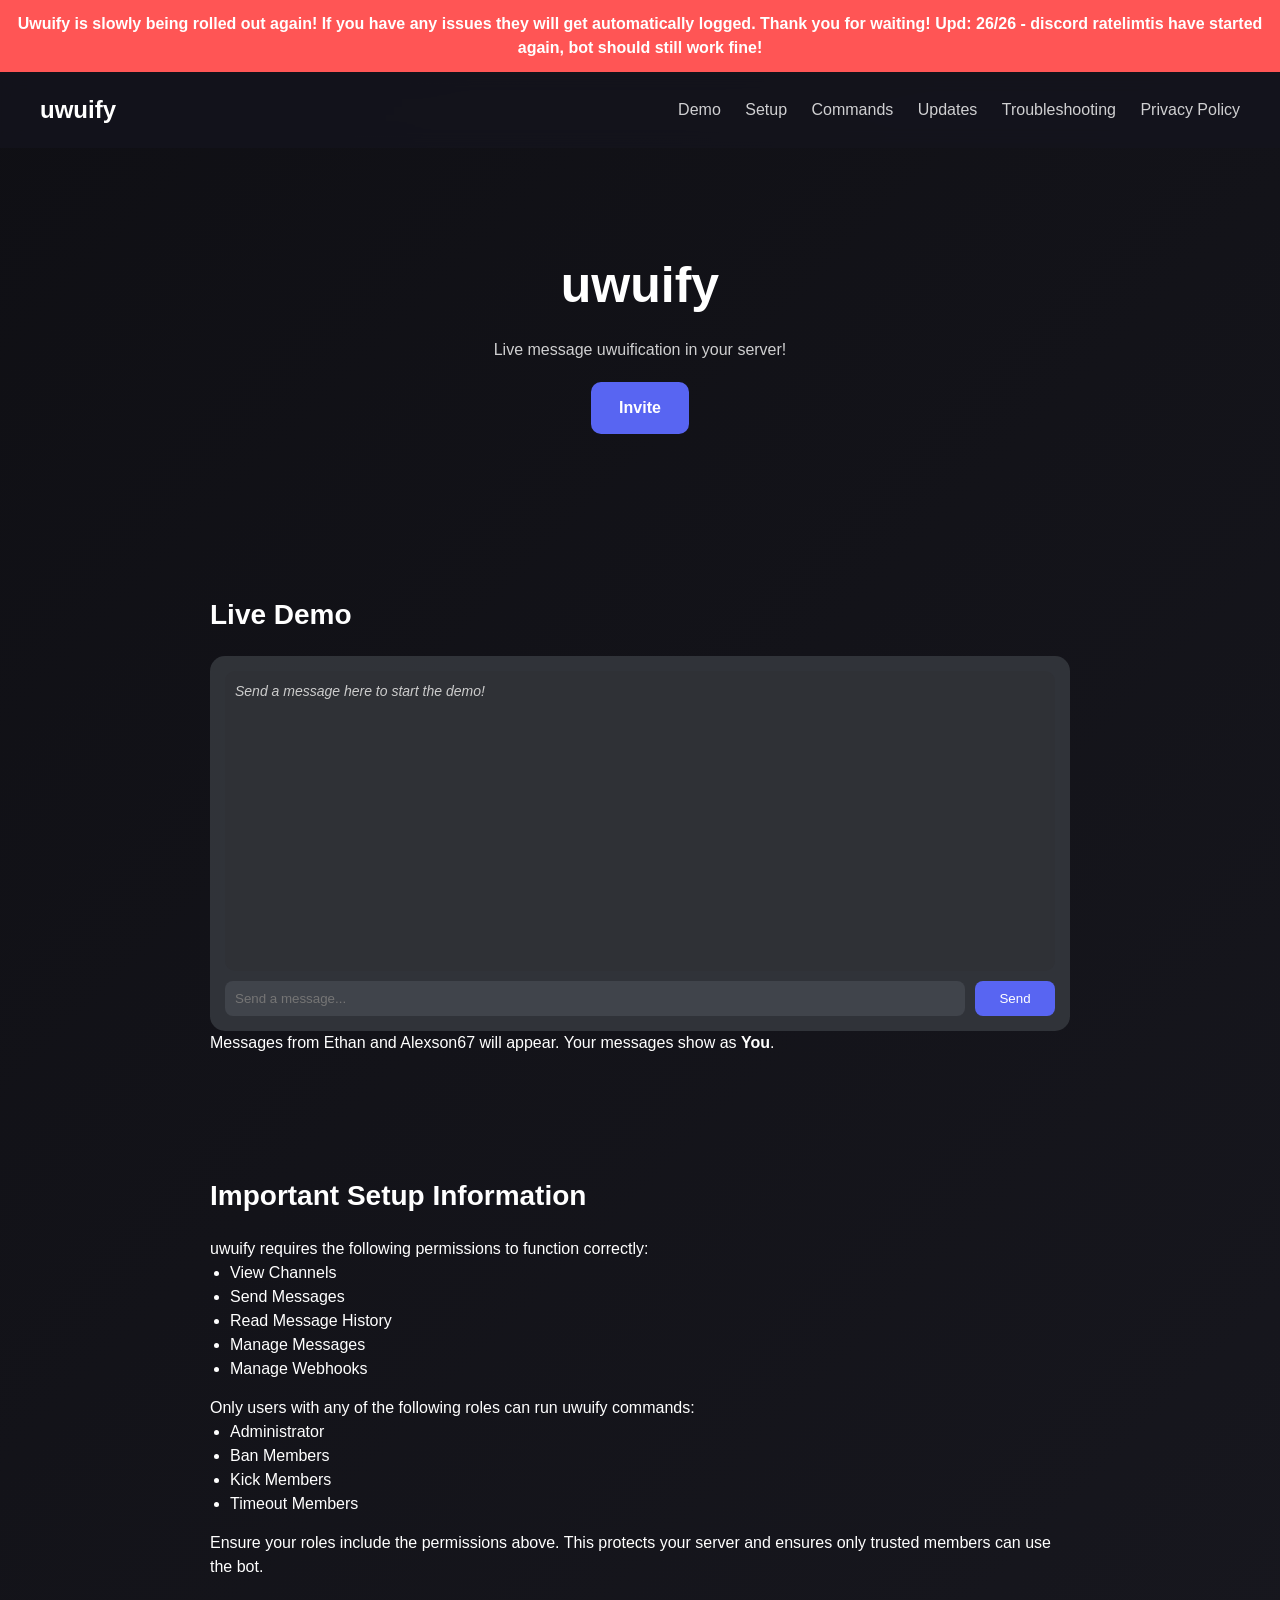
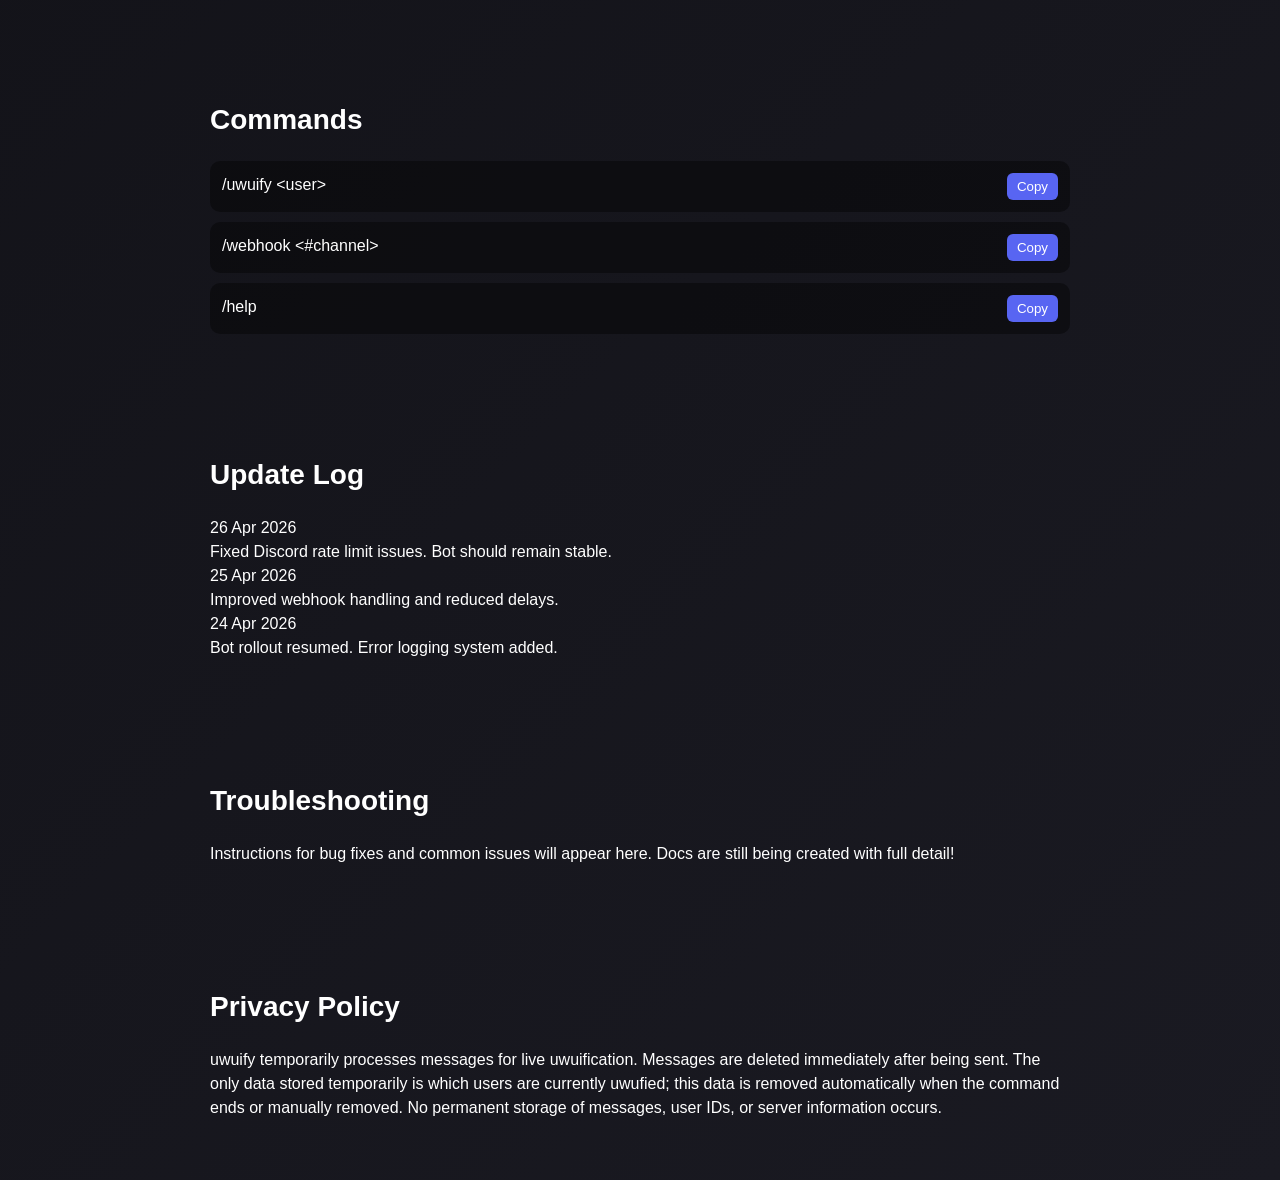
<file: index.html>
<!DOCTYPE html>
<html lang="en">
<head>
<meta charset="UTF-8">
<meta name="viewport" content="width=device-width, initial-scale=1.0">
<title>Uwuify - Discord</title>
<link rel="stylesheet" href="style.css">
</head>
<body>

<!-- ANNOUNCEMENT BANNER -->
<div class="announcement">
Uwuify is slowly being rolled out again! If you have any issues they will get automatically logged. Thank you for waiting! Upd: 26/26 - discord ratelimtis have started again, bot should still work fine!
</div>

<!-- NAVBAR -->
<nav>
    <div class="logo">uwuify</div>
    <div class="nav-links">
        <a href="#demo">Demo</a>
        <a href="#setup">Setup</a>
        <a href="#commands">Commands</a>
        <a href="#updates">Updates</a>
        <a href="#troubleshooting">Troubleshooting</a>
        <a href="#privacy">Privacy Policy</a>
    </div>
</nav>

<!-- HERO -->
<section class="hero">
    <h1>uwuify</h1>
    <p>Live message uwuification in your server!</p>
    <a href="https://discord.com/oauth2/authorize?client_id=1429492700440166573" class="btn">Invite</a>
</section>

<!-- DEMO CHAT -->
<section id="demo">
    <h2>Live Demo</h2>
    <div class="chat-box">
        <div id="chat-output">
            <p class="system-msg">Send a message here to start the demo!</p>
        </div>
        <div class="chat-buttons" id="uwuify-btn-container" style="display:none;">
            <button id="run-command">Uwuify CoolEthan133</button>
        </div>
        <div class="chat-input-container">
            <input type="text" id="chat-input" placeholder="Send a message..." >
            <button id="send-btn">Send</button>
        </div>
    </div>
    <p class="demo-note">Messages from Ethan and Alexson67 will appear. Your messages show as <b>You</b>.</p>
</section>

<!-- SETUP -->
<section id="setup">
    <h2>Important Setup Information</h2>
    <p>uwuify requires the following permissions to function correctly:</p>
    <ul>
        <li>View Channels</li>
        <li>Send Messages</li>
        <li>Read Message History</li>
        <li>Manage Messages</li>
        <li>Manage Webhooks</li>
    </ul>

    <p>Only users with any of the following roles can run uwuify commands:</p>
    <ul>
        <li>Administrator</li>
        <li>Ban Members</li>
        <li>Kick Members</li>
        <li>Timeout Members</li>
    </ul>

    <p>Ensure your roles include the permissions above. This protects your server and ensures only trusted members can use the bot.</p>
</section>

<!-- COMMANDS -->
<section id="commands">
    <h2>Commands</h2>

    <div class="command">
        <code>/uwuify &lt;user&gt;</code>
        <button onclick="copyCommand('/uwuify @user')">Copy</button>
    </div>

    <div class="command">
        <code>/webhook &lt;#channel&gt;</code>
        <button onclick="copyCommand('/webhook #channel')">Copy</button>
    </div>

    <div class="command">
        <code>/help</code>
        <button onclick="copyCommand('/help')">Copy</button>
    </div>
</section>

<!-- UPDATE LOG -->
<section id="updates">
    <h2>Update Log</h2>

    <div class="update-log">

        <div class="update-entry">
            <span class="update-date">26 Apr 2026</span>
            <p>Fixed Discord rate limit issues. Bot should remain stable.</p>
        </div>

        <div class="update-entry">
            <span class="update-date">25 Apr 2026</span>
            <p>Improved webhook handling and reduced delays.</p>
        </div>

        <div class="update-entry">
            <span class="update-date">24 Apr 2026</span>
            <p>Bot rollout resumed. Error logging system added.</p>
        </div>

    </div>
</section>

<!-- TROUBLESHOOTING -->
<section id="troubleshooting">
    <h2>Troubleshooting</h2>
    <p>Instructions for bug fixes and common issues will appear here. Docs are still being created with full detail!</p>
</section>

<!-- PRIVACY -->
<section id="privacy">
    <h2>Privacy Policy</h2>
    <p>
        uwuify temporarily processes messages for live uwuification. Messages are deleted immediately after being sent. The only data stored temporarily is which users are currently uwufied; this data is removed automatically when the command ends or manually removed. No permanent storage of messages, user IDs, or server information occurs.
    </p>
</section>

<script src="script.js"></script>
</body>
</html>
</file>
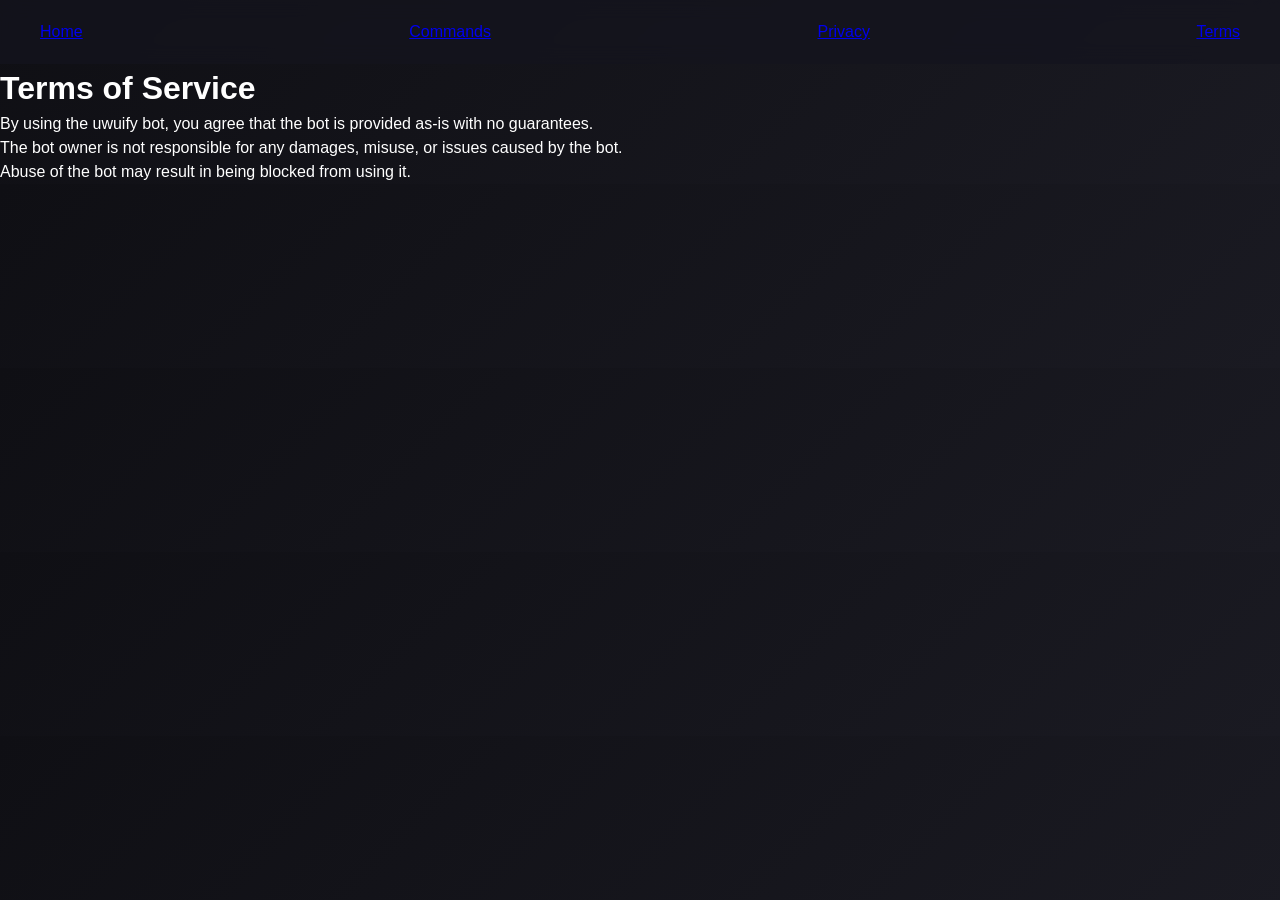
<file: terms.html>
<!DOCTYPE html>
<html lang="en">
<head>
    <meta charset="UTF-8">
    <meta name="viewport" content="width=device-width, initial-scale=1.0">
    <title>Terms of Service - uwuify</title>
    <link rel="stylesheet" href="style.css">
</head>
<body>

<nav>
    <a href="index.html">Home</a>
    <a href="commands.html">Commands</a>
    <a href="privacy.html">Privacy</a>
    <a href="terms.html">Terms</a>
</nav>

<div class="content">
    <h1>Terms of Service</h1>
    <p>By using the uwuify bot, you agree that the bot is provided as-is with no guarantees.</p>
    <p>The bot owner is not responsible for any damages, misuse, or issues caused by the bot.</p>
    <p>Abuse of the bot may result in being blocked from using it.</p>
</div>

</body>
</html>
</file>
<file: style.css>
/* GENERAL RESET */
* { margin:0; padding:0; box-sizing:border-box; font-family:'Segoe UI', sans-serif; }
body { background: linear-gradient(135deg,#0f0f14,#1a1a22); color:white; line-height:1.5; }

/* ANNOUNCEMENT */
.announcement{
    background:#ff5555; color:white; padding:12px; text-align:center; font-weight:bold;
}

/* NAVBAR */
nav{display:flex; justify-content:space-between; align-items:center; padding:20px 40px; position:sticky; top:0; background: rgba(20,20,30,0.7); backdrop-filter:blur(10px);}
nav .logo{font-weight:bold;font-size:24px;}
nav .nav-links a{margin-left:20px;text-decoration:none;color:white;opacity:0.8;}
nav .nav-links a:hover{opacity:1;}

/* HERO */
.hero{text-align:center;padding:100px 20px;}
.hero h1{font-size:50px;color:white;}
.hero p{opacity:0.8;margin-top:15px;}
.btn{display:inline-block;margin-top:20px;padding:14px 28px;background:#5865F2;border-radius:10px;text-decoration:none;color:white;font-weight:bold;transition:0.3s;}
.btn:hover{transform:scale(1.05);}

/* CHAT BOX */
.chat-box{background: rgba(54,57,63,0.85); padding:15px; border-radius:15px; margin-top:20px;}
#chat-output{height:300px; overflow-y:auto; padding:10px; background:#2f3136; border-radius:10px;}
#chat-output p{margin-bottom:8px;font-size:14px;}
#chat-output .system-msg{color:#ccc; font-style:italic;}
#chat-output .user-msg{color:#ffffff;}
#chat-output .uwu-msg{color:#ffffff;}
#chat-output .npc-msg{color:#7289da;}
#chat-output .timestamp{float:right;font-size:10px;color:#999;margin-left:5px;}
.typing-dots span{display:inline-block; width:6px; height:6px; margin-right:3px; background:white; border-radius:50%; animation:blink 1s infinite;}
@keyframes blink {0%,80%,100%{opacity:0;}40%{opacity:1;}}
.chat-buttons{margin:10px 0;}
.chat-buttons button{background:#5865F2;color:white;padding:8px 12px;border:none;border-radius:6px;cursor:pointer;}
.chat-buttons button:hover{transform:scale(1.05);}
.chat-input-container{display:flex; margin-top:10px;}
#chat-input{flex:1;padding:10px;border-radius:8px;border:none;outline:none;background:#40444b;color:white;}
#send-btn{width:80px;margin-left:10px;padding:10px;border-radius:8px;background:#5865F2;border:none;color:white;cursor:pointer;transition:0.2s;}
#send-btn:hover{transform:scale(1.05);}

/* SECTIONS */
section{padding:60px 20px; max-width:900px; margin:auto;}
h2{margin-bottom:20px; font-size:28px;}

/* COMMANDS */
.command{display:flex; justify-content:space-between; background: rgba(0,0,0,0.4); padding:12px; border-radius:10px; margin-top:10px;}
.command button{background:#5865F2;border:none;padding:6px 10px;color:white;border-radius:6px;cursor:pointer; transition:0.2s;}
.command button:hover{transform:scale(1.05);}

/* LISTS */
ul{margin-left:20px; margin-bottom:15px;}

/* RESPONSIVE */
@media(max-width:600px){
    nav{flex-direction:column;}
    .nav-links{margin-top:10px;}
    #send-btn{width:60px;}
}
</file>
